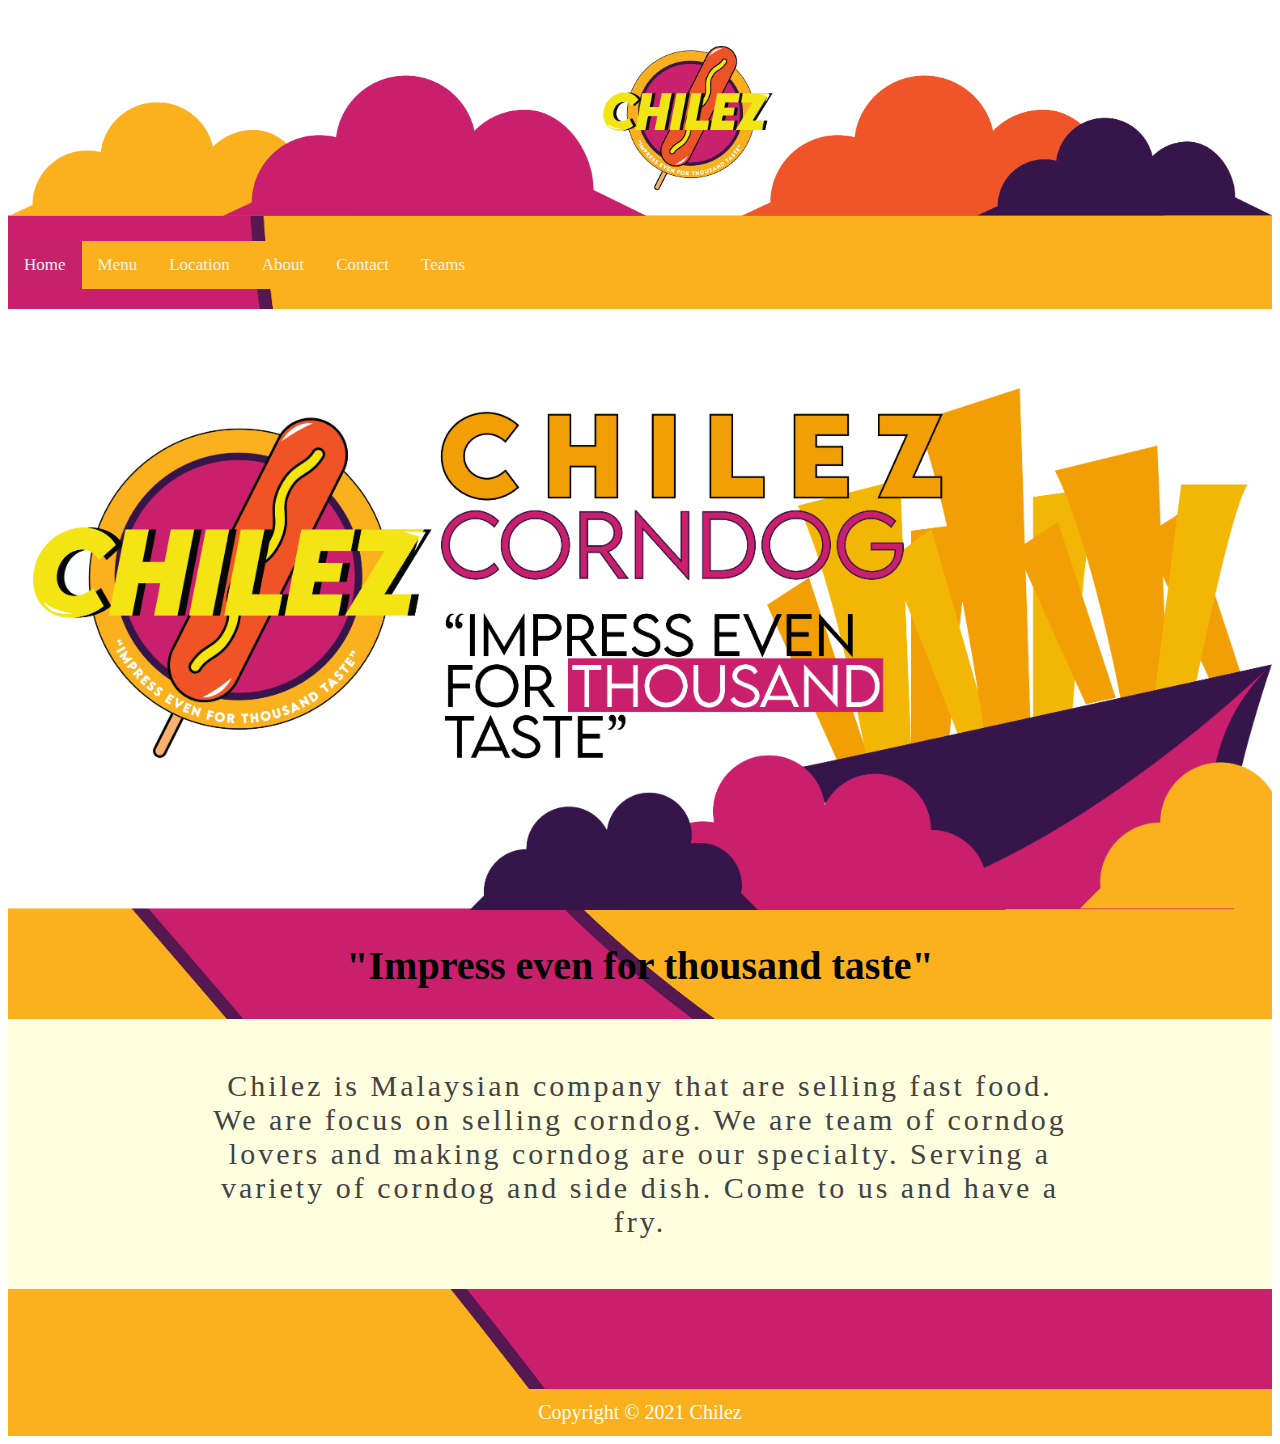
<file: index.html>
<!DOCTYPE html>
<html>
<head>
	<title>Chilez</title>
	<meta charset="utf-8">
	<meta name="viewport" content="width=device-width, initial-scale=1">
	<link rel="icon" href="img/logo.png" type="image/png">
  <link rel="stylesheet" href="main.css">
</head>
<style>
body {
	font-size: 20px
}

#navbar {
  overflow: hidden;
  background-color: #FBB01D;
}

#navbar a {
  float: left;
  display: block;
  color: #f2f2f2;
  text-align: center;
  padding: 14px 16px;
  text-decoration: none;
  font-size: 17px;
}

#navbar a:hover {
  background-color: white;
  color: black;
}

#navbar a.active {
  background-color: #C8216C;
  color: ;
}

.content {
  padding: 16px;
}

.sticky {
  position: fixed;
  top: 0;
  width: 100%;
}

.sticky + .content {
  padding-top: 60px;
}
.home p {
    padding-top: 50px;
    padding-bottom: 50px;
    padding-left: 200px;
    padding-right: 200px;
    font-size: 30px;
    letter-spacing: 3px;
    color: #424242;
    background-color: lightyellow;
}
.p2{
		color: black;
		font-family: Verdana;
		font-size: 40px;
		text-align: center;
		}

.div1 {
  width: 300px;
  height: 100px;
  background-color: :  solid blue;
}

</style>


<body>
<div style="background-image: url('img/background.png');background-size: cover;">
	<p2><center><p style="text-align: center;"></p>
	<p2><center><p style="text-align: center;"></p>
	<p style="text-align: center;"><img src="img/Top.png" width="100%""></p>
	<div id="navbar">
<a class="active" href="index.html">Home</a>
<a href="menu.html">Menu</a>
<a href="location.html">Location</a>
<a href="about.html">About</a>
<a href="contact.html">Contact</a>
<a href="position.html">Teams</a>
</div>
	
	<p style="text-align: center;"><img src="img/Header.png" width="100%" height="100%"></p>

<div class="home">
	<h1 style="text-align: center">"Impress even for thousand taste"</h1>
	<p style="text-align: center">Chilez is Malaysian company that are selling fast food. We are focus on selling corndog. We are team of corndog lovers and making corndog are our specialty. Serving a variety of corndog and side dish. Come to us and have a fry.</p>

</div>
  <div style="margin-top: 100px"></div>
  <div class="copy">
    <footer style="text-align: center">
      Copyright &copy; 2021 Chilez
    </footer>
  </div>
<script>
window.onscroll = function() {myFunction()};

var navbar = document.getElementById("navbar");
var sticky = navbar.offsetTop;

function myFunction() {
  if (window.pageYOffset >= sticky) {
    navbar.classList.add("sticky")
  } else {
    navbar.classList.remove("sticky");
  }
}
</script>
</body>
</html>
</file>
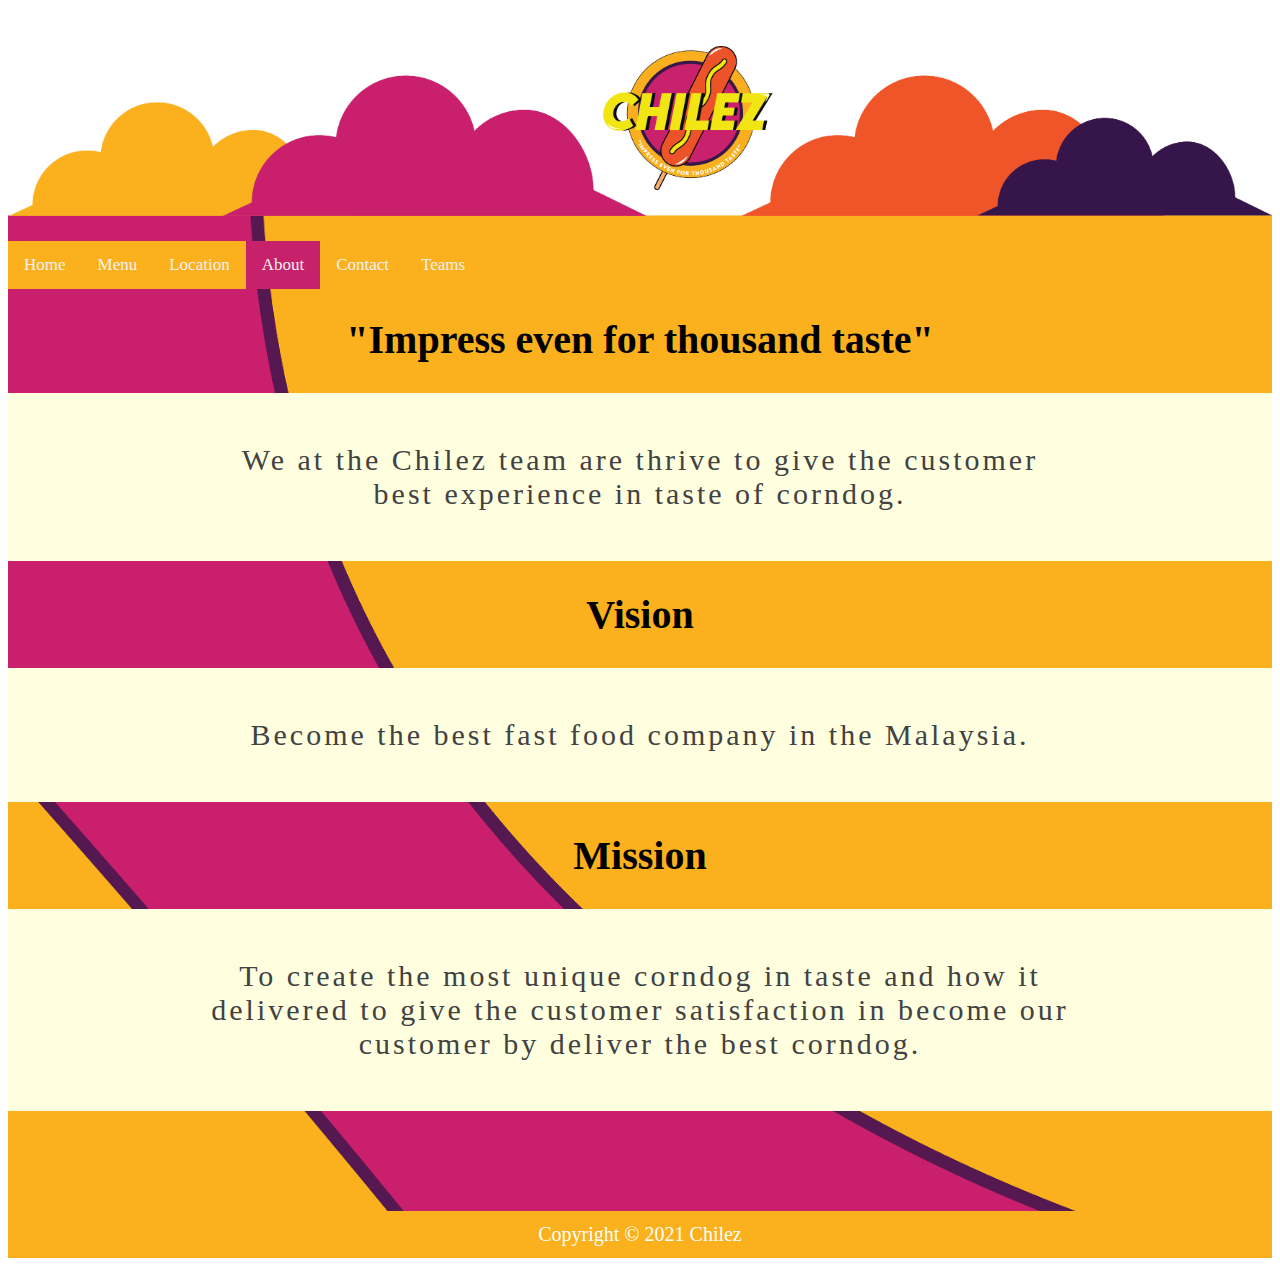
<file: about.html>
<!DOCTYPE html>
<html>
<head>
	<title>Chilez</title>
	<meta charset="utf-8">
	<meta name="viewport" content="width=device-width, initial-scale=1">
	<link rel="icon" href="img/logo.png" type="image/png">
  <link rel="stylesheet" href="main.css">
</head>
<style>
body {
	font-size: 20px
}

#navbar {
  overflow: hidden;
  background-color: #FBB01D;
}

#navbar a {
  float: left;
  display: block;
  color: #f2f2f2;
  text-align: center;
  padding: 14px 16px;
  text-decoration: none;
  font-size: 17px;
}

#navbar a:hover {
  background-color: white;
  color: black;
}

#navbar a.active {
  background-color: #C8216C;
  color: ;
}

.content {
  padding: 16px;
}

.sticky {
  position: fixed;
  top: 0;
  width: 100%;
}

.sticky + .content {
  padding-top: 60px;
}
.home p {
    padding-top: 50px;
    padding-bottom: 50px;
    padding-left: 200px;
    padding-right: 200px;
    font-size: 30px;
    letter-spacing: 3px;
    color: #424242;
    background-color: lightyellow;
}
.p2{
		color: black;
		font-family: Verdana;
		font-size: 40px;
		text-align: center;
		}

.div1 {
  width: 300px;
  height: 100px;
  background-color: :  solid blue;
}

</style>


<body>
<div style="background-image: url('img/background.png');background-size: cover;">
	<p2><center><p style="text-align: center;"></p>
	<p2><center><p style="text-align: center;"></p>
	<p style="text-align: center;"><img src="img/Top.png" width="100%""></p>
	<div id="navbar">
<a href="index.html">Home</a>
<a href="menu.html">Menu</a>
<a href="location.html">Location</a>
<a class="active" href="about.html">About</a>
<a href="contact.html">Contact</a>
<a href="position.html">Teams</a>
</div>
	


<div class="home">
	<h1 style="text-align: center">"Impress even for thousand taste"</h1>
	<p style="text-align: center">We at the Chilez team are thrive to give the customer best experience in taste of corndog.</p>
	<h1 style="text-align: center">Vision</h1>
	<p style="text-align: center">Become the best fast food company in the Malaysia.</p>
	<h1 style="text-align: center">Mission</h1>
	<p style="text-align: center">To create the most unique corndog in taste and how it delivered to give the customer satisfaction in become our customer by deliver the best corndog.</p>
</div>
  <div style="margin-top: 100px"></div>
  <div class="copy">
    <footer style="text-align: center">
      Copyright &copy; 2021 Chilez
    </footer>
  </div>
<script>
window.onscroll = function() {myFunction()};

var navbar = document.getElementById("navbar");
var sticky = navbar.offsetTop;

function myFunction() {
  if (window.pageYOffset >= sticky) {
    navbar.classList.add("sticky")
  } else {
    navbar.classList.remove("sticky");
  }
}
</script>
</body>
</html>
</file>
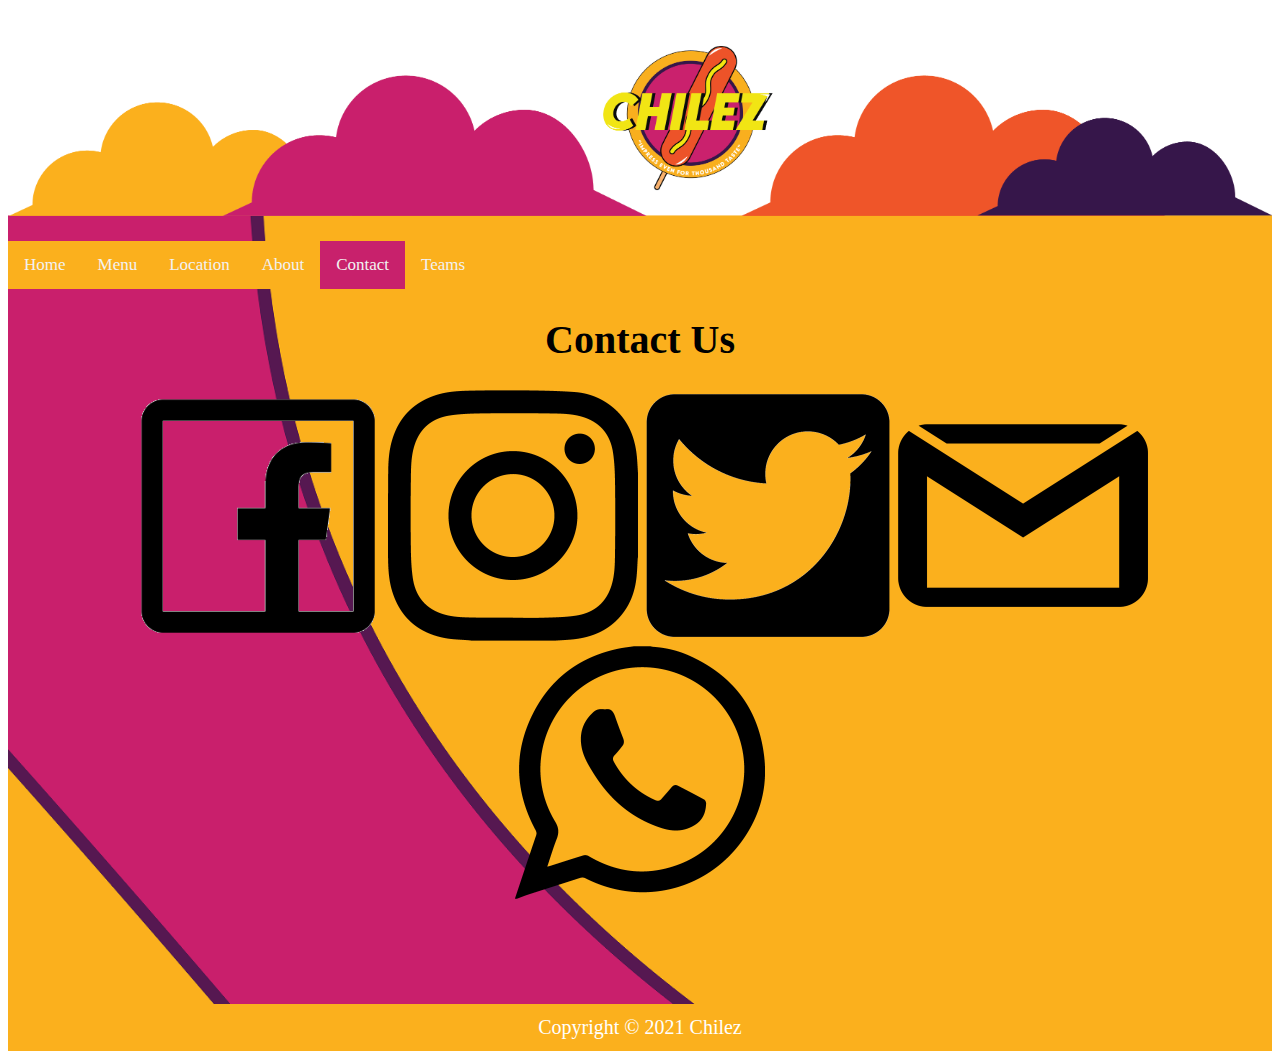
<file: contact.html>
<!DOCTYPE html>
<html>

<head>
	<title>Chilez</title>
	<meta charset="utf-8">
	<meta name="viewport" content="width=device-width, initial-scale=1">
	<link rel="icon" href="img/logo.png" type="image/png">
  <link rel="stylesheet" href="main.css">
</head>

<style>
body {
	font-size: 20px
}

#navbar {
  overflow: hidden;
  background-color: #FBB01D;
}

#navbar a {
  float: left;
  display: block;
  color: #f2f2f2;
  text-align: center;
  padding: 14px 16px;
  text-decoration: none;
  font-size: 17px;
}

#navbar a:hover {
  background-color: white;
  color: black;
}

#navbar a.active {
  background-color: #C8216C;
  color: ;
}

.content {
  padding: 16px;
}

.sticky {
  position: fixed;
  top: 0;
  width: 100%;
}

.sticky + .content {
  padding-top: 60px;
}
.home p {
    padding-top: 50px;
    padding-bottom: 50px;
    padding-left: 200px;
    padding-right: 200px;
    font-size: 30px;
    letter-spacing: 3px;
    color: #424242;
    background-color: lightyellow;
}
.p2{
		color: black;
		font-family: Verdana;
		font-size: 40px;
		text-align: center;
		}

.div1 {
  width: 300px;
  height: 100px;
  background-color: :  solid blue;
}

</style>

<body>
<div style="background-image: url('img/background.png');background-size: cover;">
	<p2><center><p style="text-align: center;"></p>
	<p2><center><p style="text-align: center;"></p>
	<p style="text-align: center;"><img src="img/Top.png" width="100%""></p>
	<div id="navbar">
<a href="index.html">Home</a>
<a href="menu.html">Menu</a>
<a href="location.html">Location</a>
<a href="about.html">About</a>
<a class="active" href="contact.html">Contact</a>
<a href="position.html">Teams</a>
</div>

	<h1>Contact Us</h1>
	
	<a href="https://www.facebook.com/chilez.corndog"><img src="img/fb.png" style="width: 250px"></a>
	<a href="https://www.instagram.com/chilezcorndog/"><img src="img/ig.png" style="width: 250px"></a>
	<a href="https://twitter.com/ChilezCorndog"><img src="img/tw.png" style="width: 250px"></a>
	<a href="mailto:chilezcorndog@gmail.com"><img src="img/gm.png" style="width: 250px"></a>
	<a href="https://wa.me/60179145703"><img src="img/ws.png" style="width: 250px"></a>

  <div style="margin-top: 100px"></div>
  <div class="copy">
    <footer style="text-align: center">
      Copyright &copy; 2021 Chilez
    </footer>
  </div>
<script>
window.onscroll = function() {myFunction()};

var navbar = document.getElementById("navbar");
var sticky = navbar.offsetTop;

function myFunction() {
  if (window.pageYOffset >= sticky) {
    navbar.classList.add("sticky")
  } else {
    navbar.classList.remove("sticky");
  }
}
</script>
</body>
</html>
</file>
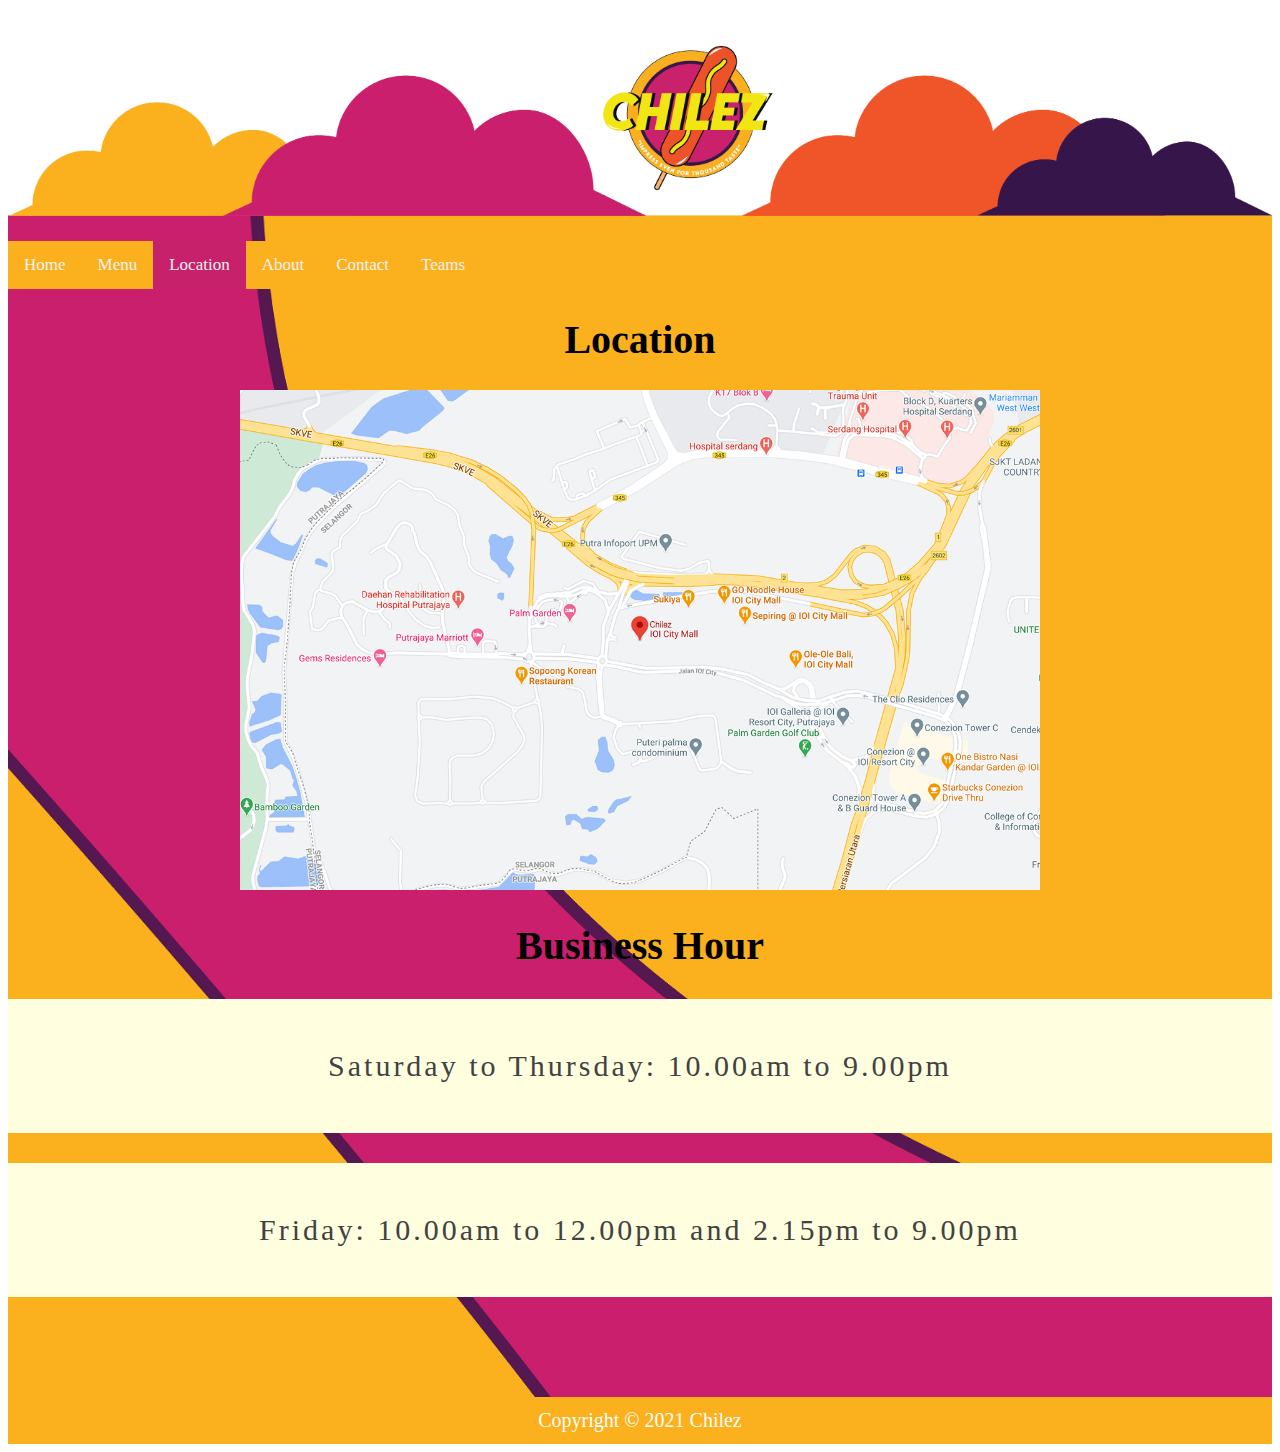
<file: location.html>
<!DOCTYPE html>
<html>

<head>
	<title>Chilez</title>
	<meta charset="utf-8">
	<meta name="viewport" content="width=device-width, initial-scale=1">
	<link rel="icon" href="img/logo.png" type="image/png">
  <link rel="stylesheet" href="main.css">
</head>
<style>
body {
	font-size: 20px
}

#navbar {
  overflow: hidden;
  background-color: #FBB01D;
}

#navbar a {
  float: left;
  display: block;
  color: #f2f2f2;
  text-align: center;
  padding: 14px 16px;
  text-decoration: none;
  font-size: 17px;
}

#navbar a:hover {
  background-color: white;
  color: black;
}

#navbar a.active {
  background-color: #C8216C;
  color: ;
}

.content {
  padding: 16px;
}

.sticky {
  position: fixed;
  top: 0;
  width: 100%;
}

.sticky + .content {
  padding-top: 60px;
}
.home p {
    padding-top: 50px;
    padding-bottom: 50px;
    padding-left: 200px;
    padding-right: 200px;
    font-size: 30px;
    letter-spacing: 3px;
    color: #424242;
    background-color: lightyellow;
}
.p2{
		color: black;
		font-family: Verdana;
		font-size: 40px;
		text-align: center;
		}

.div1 {
  width: 300px;
  height: 100px;
  background-color: :  solid blue;
}

</style>


<body>
<div style="background-image: url('img/background.png');background-size: cover;">
	<p2><center><p style="text-align: center;"></p>
	<p2><center><p style="text-align: center;"></p>
	<p style="text-align: center;"><img src="img/Top.png" width="100%""></p>
	<div id="navbar">
<a href="index.html">Home</a>
<a href="menu.html">Menu</a>
<a class="active" href="location.html">Location</a>
<a href="about.html">About</a>
<a href="contact.html">Contact</a>
<a href="position.html">Teams</a>
</div>
	<div class="home">
	<h1>Location</h1>
	<img src="img/location.png" style="width: 800px">
	<h1>Business Hour</h1>
	<p>Saturday to Thursday: 10.00am to 9.00pm</p>
	<p>Friday: 10.00am to 12.00pm and 2.15pm to 9.00pm</p>
	</div>
  <div style="margin-top: 100px"></div>
  <div class="copy">
    <footer style="text-align: center">
      Copyright &copy; 2021 Chilez
    </footer>
  </div>
<script>
window.onscroll = function() {myFunction()};

var navbar = document.getElementById("navbar");
var sticky = navbar.offsetTop;

function myFunction() {
  if (window.pageYOffset >= sticky) {
    navbar.classList.add("sticky")
  } else {
    navbar.classList.remove("sticky");
  }
}
</script>
</body>
</html>
</file>
<file: main.css>
/* Title */
.head {
	background-color:#006f6f;
	text-decoration: none;
	text-align: center;
	font-size: 35px;
	padding: 10px;
	line-height: 80%;
	color: white;
	min-width: 700px;
}
/* NavigationBar */
.topnavi {
	overflow: hidden;
	background-color:lightgray;
	width: auto;
	min-width: 700px;
}
.topnavi a {
	float: left;
	display: block;
	color: black;
	text-align: center;
	padding: 18px 16px;
	text-decoration: none;
	font-size: 20px;
}
.topnavi a:hover, .dropdown:hover .drop {
	background-color: #ccc;
	color: black;
}
.topnavi a.active {
	background-color: darkcyan;
	color: white;
}
.topnavi .search-container {
	float: right;
}
.topnavi input[type=text] {
	padding: 6px;
	margin-top: 10px;
	margin-bottom: 10px;
	font-size: 20px;
	border: none;
	font-family: helvetica;
}
.topnavi .search-container button {
	float: right;
	padding: 6px 10px;
	margin-top: 10px;
	margin-bottom: 10px;
	margin-right: 16px;
	background: lightgrey;
	font-size: 20px;
	border: none;
	cursor: pointer;
}
.dropping {
	float: left;
	overflow: hidden;
}
.dropping .drop {
	font-size: 20px;  
	border: none;
	outline: none;
	color: black;
	padding: 18px 16px;
	background-color: lightgrey;
	font-family: inherit;
	margin: 0;
	cursor: pointer;
}
.dropping-content {
	display: none;
	position: absolute;
	background-color: lightgrey;
	min-width: 160px;
	box-shadow: 0px 8px 16px 0px rgba(0,0,0,0.2);
	z-index: 1;
}
.dropping-content a {
	float: none;
	color: black;
	padding: 12px 16px;
	text-decoration: none;
	display: block;
	text-align: left;
}
.dropping-content a:hover {
	background-color: #ccc;
	color: black;
}
.dropping:hover .dropping-content {
	display: block;
}
.topnavi .search-container button:hover {
	background: #ccc;
}
@media screen and (max-width: 600px) {
	.topnavi .search-container {
		float: none;
	}
	.topnavi a, .topnavi input[type=text], .topnavi .search-container buttton {
		float: none;
		display: block;
		text-align: left;
		width: 100%;
		margin: 0;
		padding: 14px;
	}
	.topnavi input[type=text] {
		border: 1px solid #ccc;
	}
}
.dark-mode {
	background-color: hsl(0, 0%, 25%);
	color: white;
}
.darkmode button {
	float: right;
	padding: 6px 10px;
	margin-top: 10px;
	margin-bottom: 10px;
	margin-right: 16px;
	background: lightgrey;
	font-size: 20px;
	border: none;
	cursor: pointer;
}
/* Large Paragraph */
.paragraph {
	padding: 25px;
	padding-bottom: 0px;
	text-align: center;
}
/* Footer */
.copy {
	bottom: 0;
  	right: 0;
  	width: 100%;
  	background-color: #FBB01D;
  	position: relative;
  	color: white;
  	display: block;
  	padding: 12px 20px;
}
/* Webpage content */
* {
	-webkit-box-sizing: border-box;
	-moz-box-sizing: border-box;
	-ms-box-sizing: border-box;
	box-sizing: border-box;
}
.row {
	width: 100%;
	display: table; 
	overflow: hidden;
}
.col {
	float: left;
	width: 50%;
 }
 .colq1 {
 	float: left;
 	width: 33.33%
}
 .colq2 {
 	float: left;
 	width: 25%
}
@media screen and (max-width: 900px) {
	.colq1 {
		width: 100%;
	}
}
@media screen and (max-width: 900px) {
	.colq2 {
		width: 100%;
	}
}
@media screen and (max-width: 900px) {
	.col {
		width: 100%;
	}
}
.img {
	padding-right: 10px;
	float: left;
	padding-left: 10px;
}
td:nth-child(2) { text-align: center; }
td:nth-child(3) { text-align: center; }

#skill {
	font-family: Helvetica;
	border-collapse: collapse;
	width: 700px;
	margin-left: auto;
	margin-right: auto;
}

#skill td, #skill th {
	border: 4px solid darkcyan;
	padding: 8px;
}

#skill tr:hover {background-color: #ddd;}

#skill th {
	padding-top: 12px;
	padding-bottom: 12px;
	text-align: center;
	background-color: darkcyan;
	color: white;
}
.bar {
	border-style: solid
}
.bar-content {
	background-color:#00bcd4;
	text-align:center;
	font-family:helvetica;
}
li {
	text-decoration: none;
	list-style-type: none;
}
</file>
